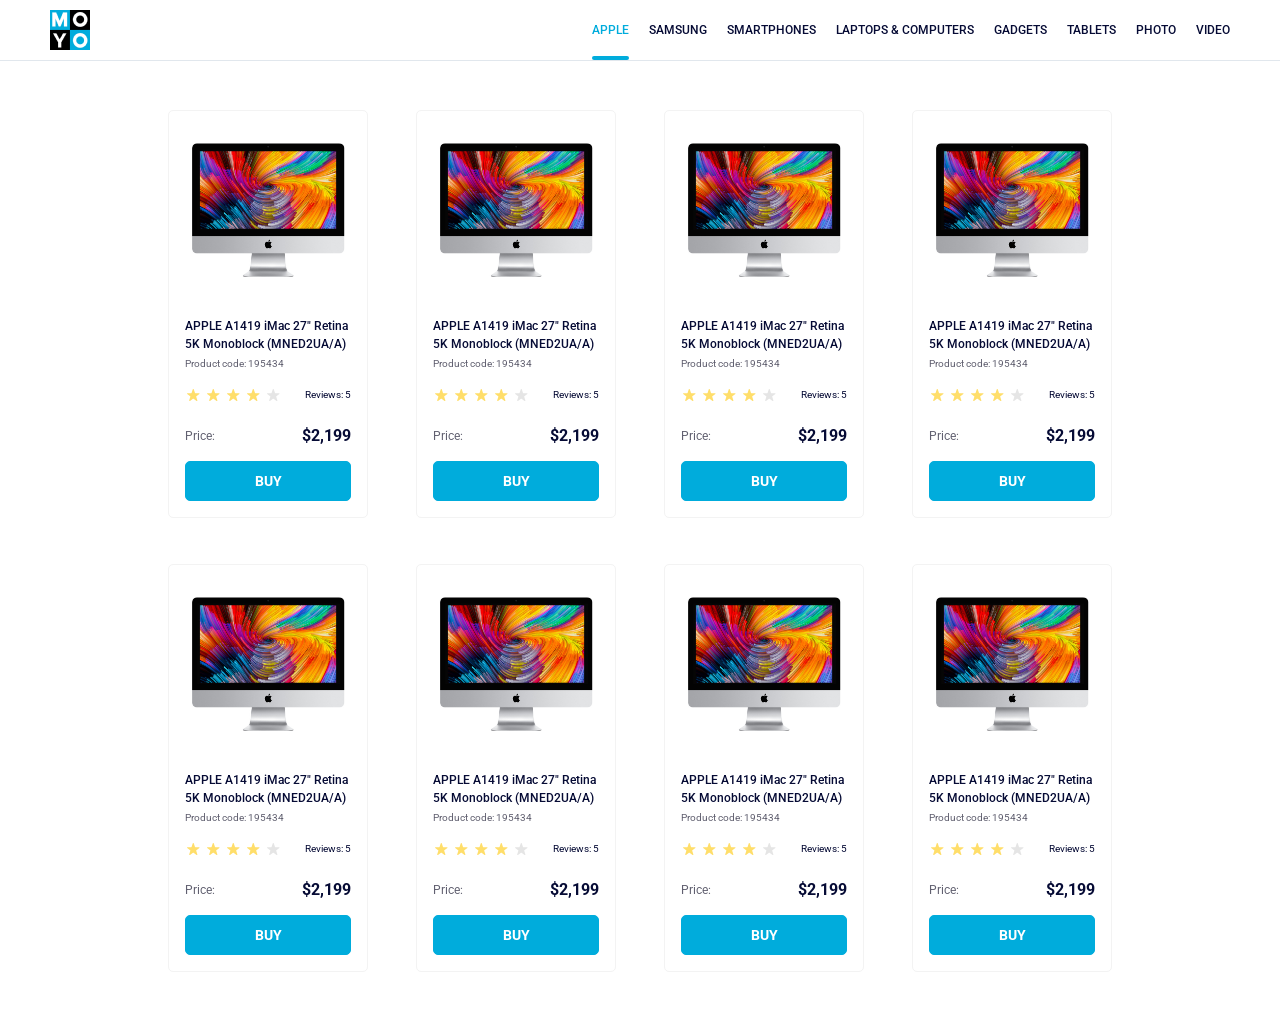
<file: index.html>
<!doctype html><html lang="en"><head><meta charset="utf-8"><meta name="viewport" content="width=device-width, initial-scale=1.0"><title>Catalog</title><link rel="preconnect" href="https://fonts.gstatic.com"><link href="https://fonts.googleapis.com/css2?family=Roboto:wght@400;500;700&display=swap" rel="stylesheet"><link rel="stylesheet" href="index.dd064498.css"></head><body> <header class="header"> <div class="header__container"> <a href="#" class="header__logo"> <img src="logo.eddae0ff.png" alt="MOYO" class="header__logo-image"> </a> <nav class="nav"> <ul class="nav__list"> <li class="nav__item"> <a href="#" class="is-active nav__link"> Apple </a> </li> <li class="nav__item"> <a href="#" class="nav__link"> Samsung </a> </li> <li class="nav__item"> <a href="#" class="nav__link"> Smartphones </a> </li> <li class="nav__item"> <a href="#" class="nav__link" data-qa="nav-hover"> Laptops & computers </a> </li> <li class="nav__item"> <a href="#" class="nav__link"> Gadgets </a> </li> <li class="nav__item"> <a href="#" class="nav__link"> Tablets </a> </li> <li class="nav__item"> <a href="#" class="nav__link"> Photo </a> </li> <li class="nav__item"> <a href="#" class="nav__link"> Video </a> </li> </ul> </nav> </div> </header> <main class="catalog"> <article class="card" data-qa="card"> <img src="imac.202c52ff.jpeg" alt="Apple A1419 iMac 27" class="card__image"> <h2 class="card__title"> APPLE A1419 iMac 27" Retina 5K Monoblock (MNED2UA/A) </h2> <p class="card__code">Product code: 195434</p> <div class="card__rating"> <div class="stars stars--4"> <span class="stars__star"></span> <span class="stars__star"></span> <span class="stars__star"></span> <span class="stars__star"></span> <span class="stars__star"></span> </div> <span class="card__reviews">Reviews: 5</span> </div> <div class="card__price"> <span class="card__price-label">Price:</span> <span class="card__price-value">$2,199</span> </div> <a href="#" class="card__button" data-qa="card-hover"> Buy </a> </article> <article class="card"> <img src="imac.202c52ff.jpeg" alt="Apple A1419 iMac 27" class="card__image"> <h2 class="card__title"> APPLE A1419 iMac 27" Retina 5K Monoblock (MNED2UA/A) </h2> <p class="card__code">Product code: 195434</p> <div class="card__rating"> <div class="stars stars--4"> <span class="stars__star"></span> <span class="stars__star"></span> <span class="stars__star"></span> <span class="stars__star"></span> <span class="stars__star"></span> </div> <span class="card__reviews">Reviews: 5</span> </div> <div class="card__price"> <span class="card__price-label">Price:</span> <span class="card__price-value">$2,199</span> </div> <a href="#" class="card__button"> Buy </a> </article> <article class="card"> <img src="imac.202c52ff.jpeg" alt="Apple A1419 iMac 27" class="card__image"> <h2 class="card__title"> APPLE A1419 iMac 27" Retina 5K Monoblock (MNED2UA/A) </h2> <p class="card__code">Product code: 195434</p> <div class="card__rating"> <div class="stars stars--4"> <span class="stars__star"></span> <span class="stars__star"></span> <span class="stars__star"></span> <span class="stars__star"></span> <span class="stars__star"></span> </div> <span class="card__reviews">Reviews: 5</span> </div> <div class="card__price"> <span class="card__price-label">Price:</span> <span class="card__price-value">$2,199</span> </div> <a href="#" class="card__button"> Buy </a> </article> <article class="card"> <img src="imac.202c52ff.jpeg" alt="Apple A1419 iMac 27" class="card__image"> <h2 class="card__title"> APPLE A1419 iMac 27" Retina 5K Monoblock (MNED2UA/A) </h2> <p class="card__code">Product code: 195434</p> <div class="card__rating"> <div class="stars stars--4"> <span class="stars__star"></span> <span class="stars__star"></span> <span class="stars__star"></span> <span class="stars__star"></span> <span class="stars__star"></span> </div> <span class="card__reviews">Reviews: 5</span> </div> <div class="card__price"> <span class="card__price-label">Price:</span> <span class="card__price-value">$2,199</span> </div> <a href="#" class="card__button"> Buy </a> </article> <article class="card"> <img src="imac.202c52ff.jpeg" alt="Apple A1419 iMac 27" class="card__image"> <h2 class="card__title"> APPLE A1419 iMac 27" Retina 5K Monoblock (MNED2UA/A) </h2> <p class="card__code">Product code: 195434</p> <div class="card__rating"> <div class="stars stars--4"> <span class="stars__star"></span> <span class="stars__star"></span> <span class="stars__star"></span> <span class="stars__star"></span> <span class="stars__star"></span> </div> <span class="card__reviews">Reviews: 5</span> </div> <div class="card__price"> <span class="card__price-label">Price:</span> <span class="card__price-value">$2,199</span> </div> <a href="#" class="card__button"> Buy </a> </article> <article class="card"> <img src="imac.202c52ff.jpeg" alt="Apple A1419 iMac 27" class="card__image"> <h2 class="card__title"> APPLE A1419 iMac 27" Retina 5K Monoblock (MNED2UA/A) </h2> <p class="card__code">Product code: 195434</p> <div class="card__rating"> <div class="stars stars--4"> <span class="stars__star"></span> <span class="stars__star"></span> <span class="stars__star"></span> <span class="stars__star"></span> <span class="stars__star"></span> </div> <span class="card__reviews">Reviews: 5</span> </div> <div class="card__price"> <span class="card__price-label">Price:</span> <span class="card__price-value">$2,199</span> </div> <a href="#" class="card__button"> Buy </a> </article> <article class="card"> <img src="imac.202c52ff.jpeg" alt="Apple A1419 iMac 27" class="card__image"> <h2 class="card__title"> APPLE A1419 iMac 27" Retina 5K Monoblock (MNED2UA/A) </h2> <p class="card__code">Product code: 195434</p> <div class="card__rating"> <div class="stars stars--4"> <span class="stars__star"></span> <span class="stars__star"></span> <span class="stars__star"></span> <span class="stars__star"></span> <span class="stars__star"></span> </div> <span class="card__reviews">Reviews: 5</span> </div> <div class="card__price"> <span class="card__price-label">Price:</span> <span class="card__price-value">$2,199</span> </div> <a href="#" class="card__button"> Buy </a> </article> <article class="card"> <img src="imac.202c52ff.jpeg" alt="Apple A1419 iMac 27" class="card__image"> <h2 class="card__title"> APPLE A1419 iMac 27" Retina 5K Monoblock (MNED2UA/A) </h2> <p class="card__code">Product code: 195434</p> <div class="card__rating"> <div class="stars stars--4"> <span class="stars__star"></span> <span class="stars__star"></span> <span class="stars__star"></span> <span class="stars__star"></span> <span class="stars__star"></span> </div> <span class="card__reviews">Reviews: 5</span> </div> <div class="card__price"> <span class="card__price-label">Price:</span> <span class="card__price-value">$2,199</span> </div> <a href="#" class="card__button"> Buy </a> </article> </main> </body></html>
</file>
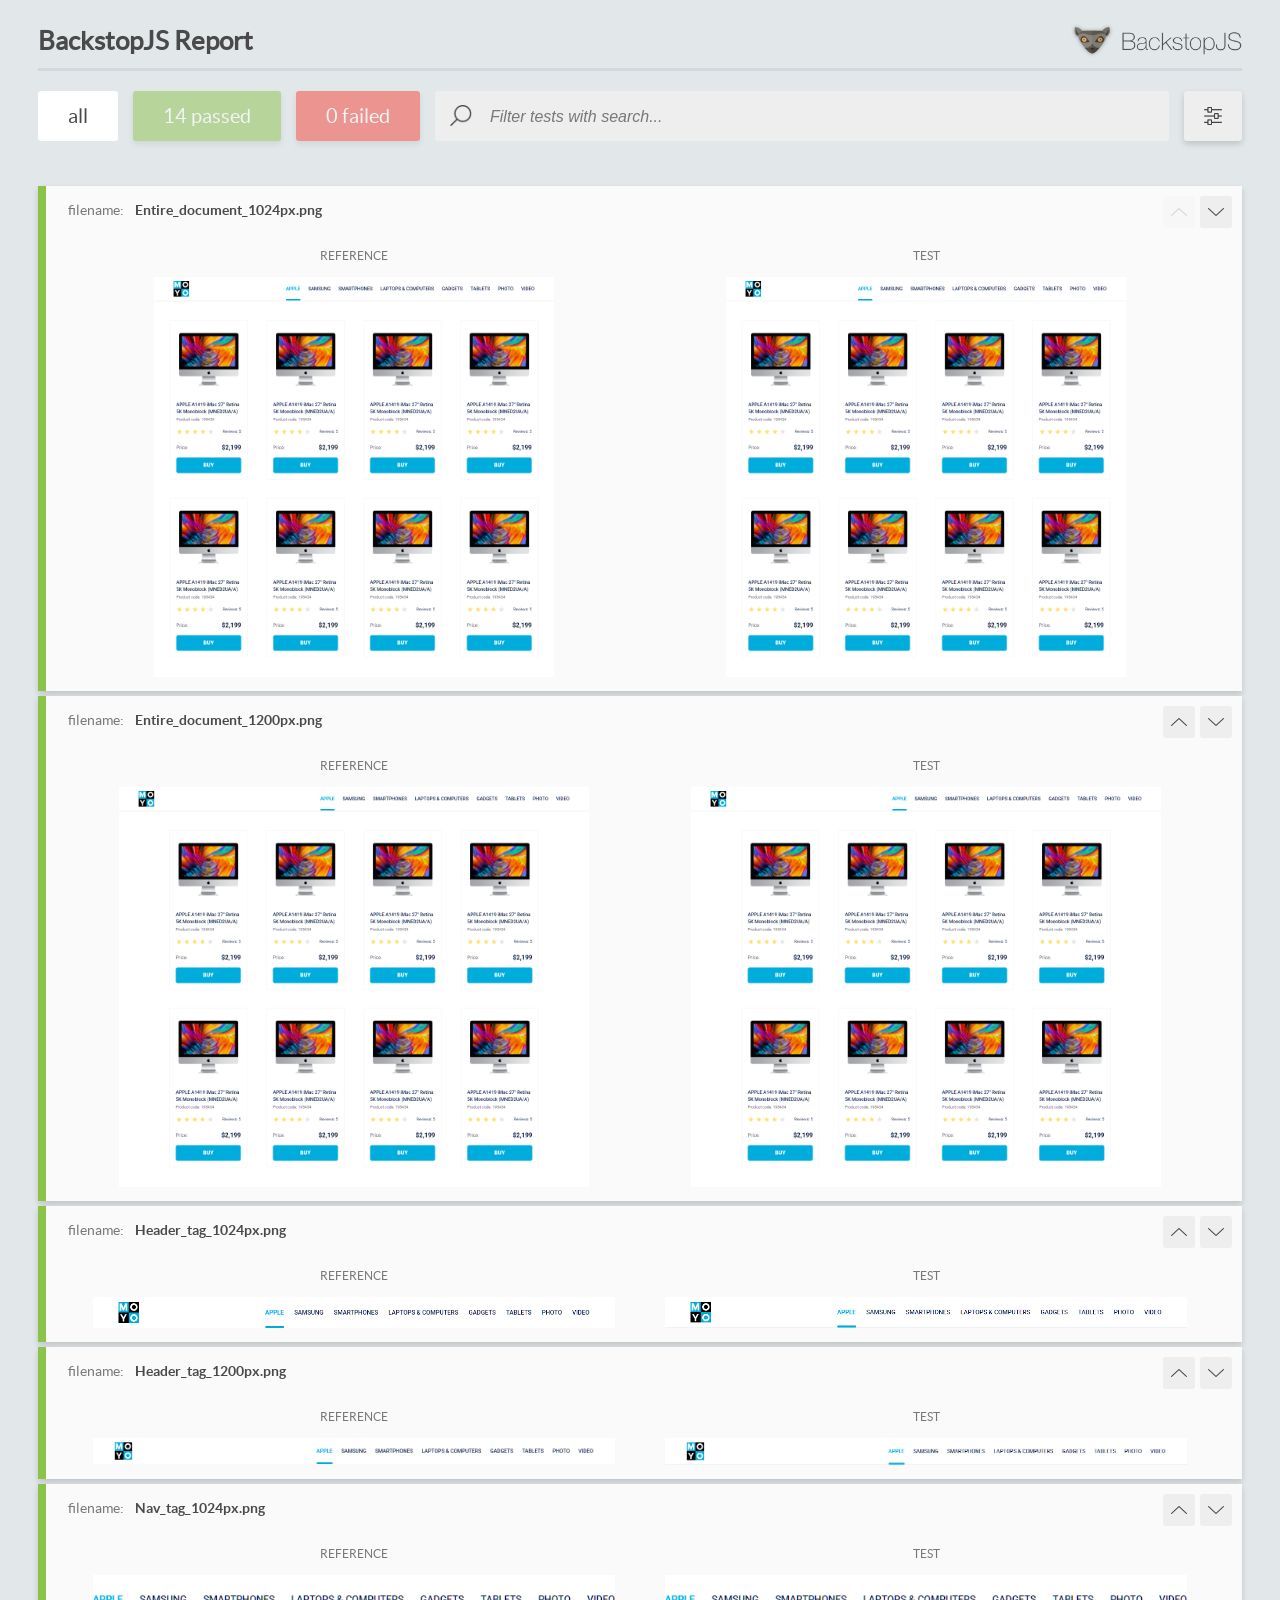
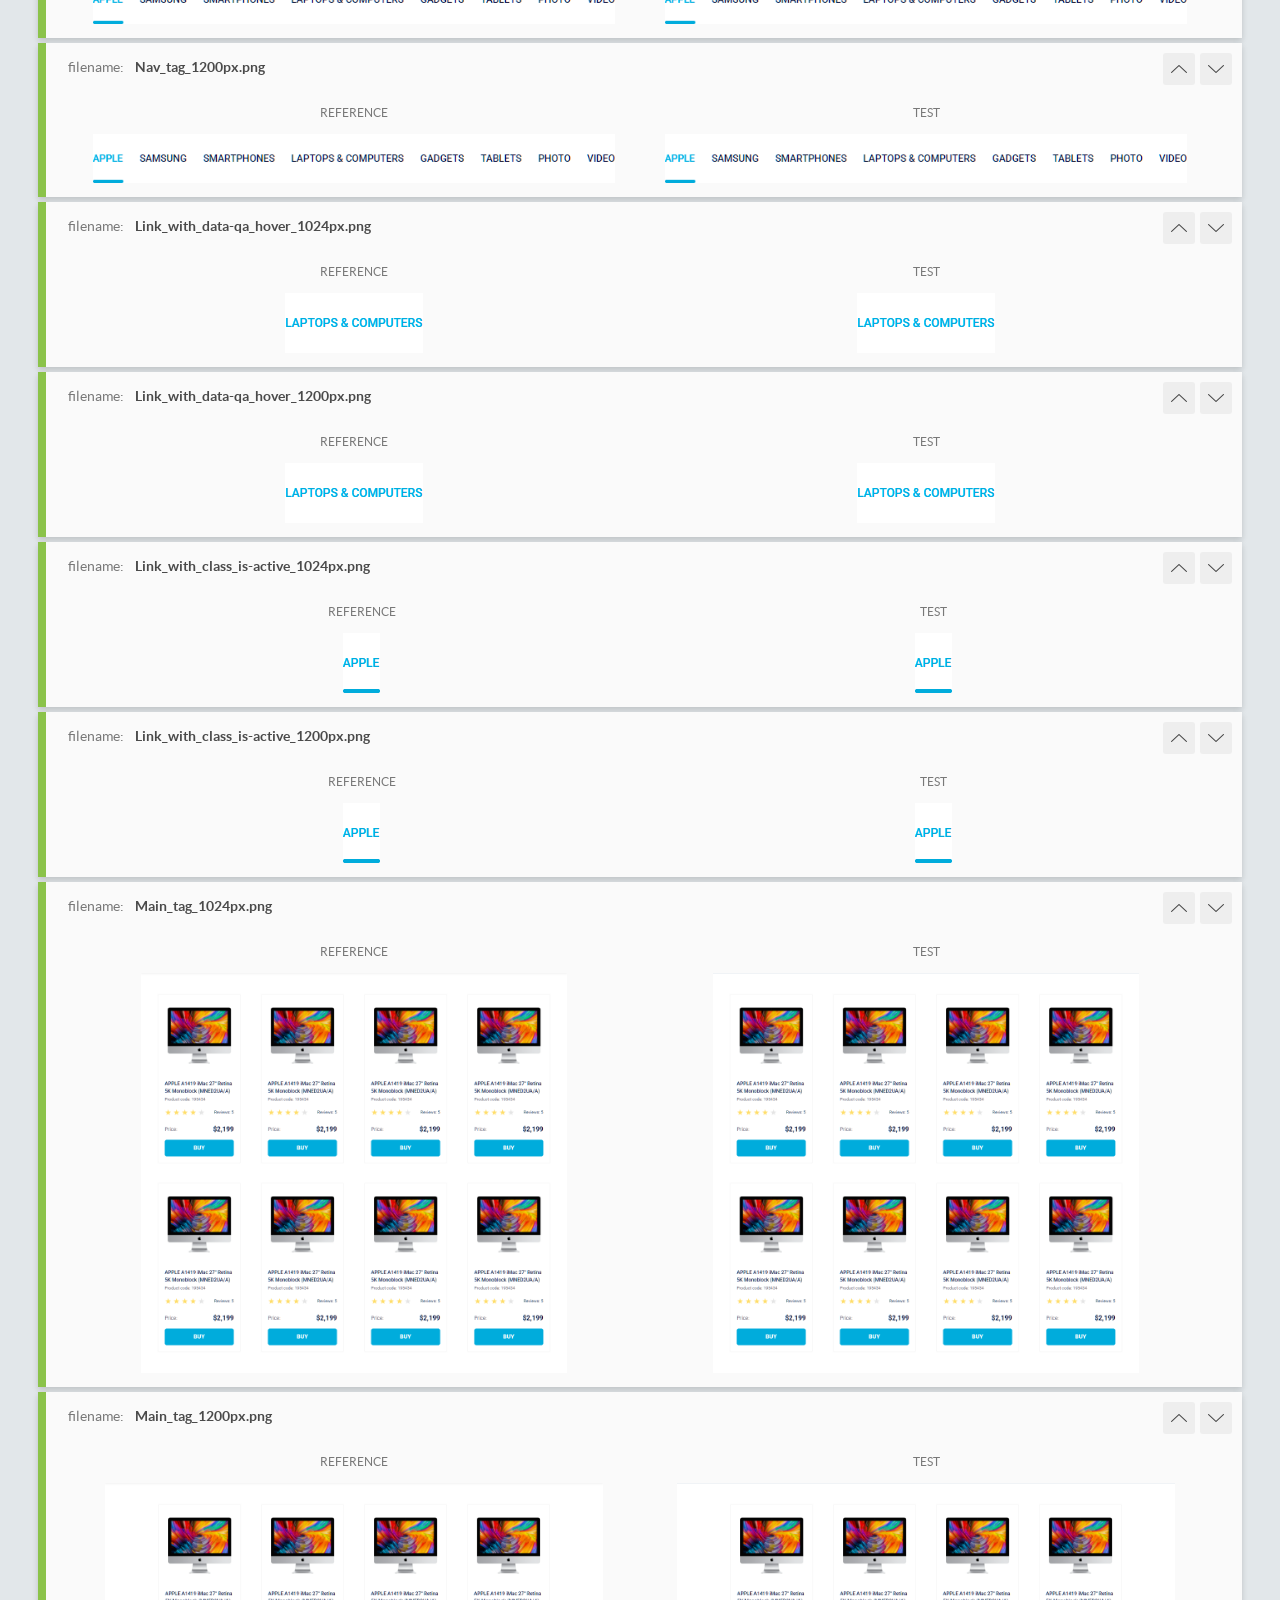
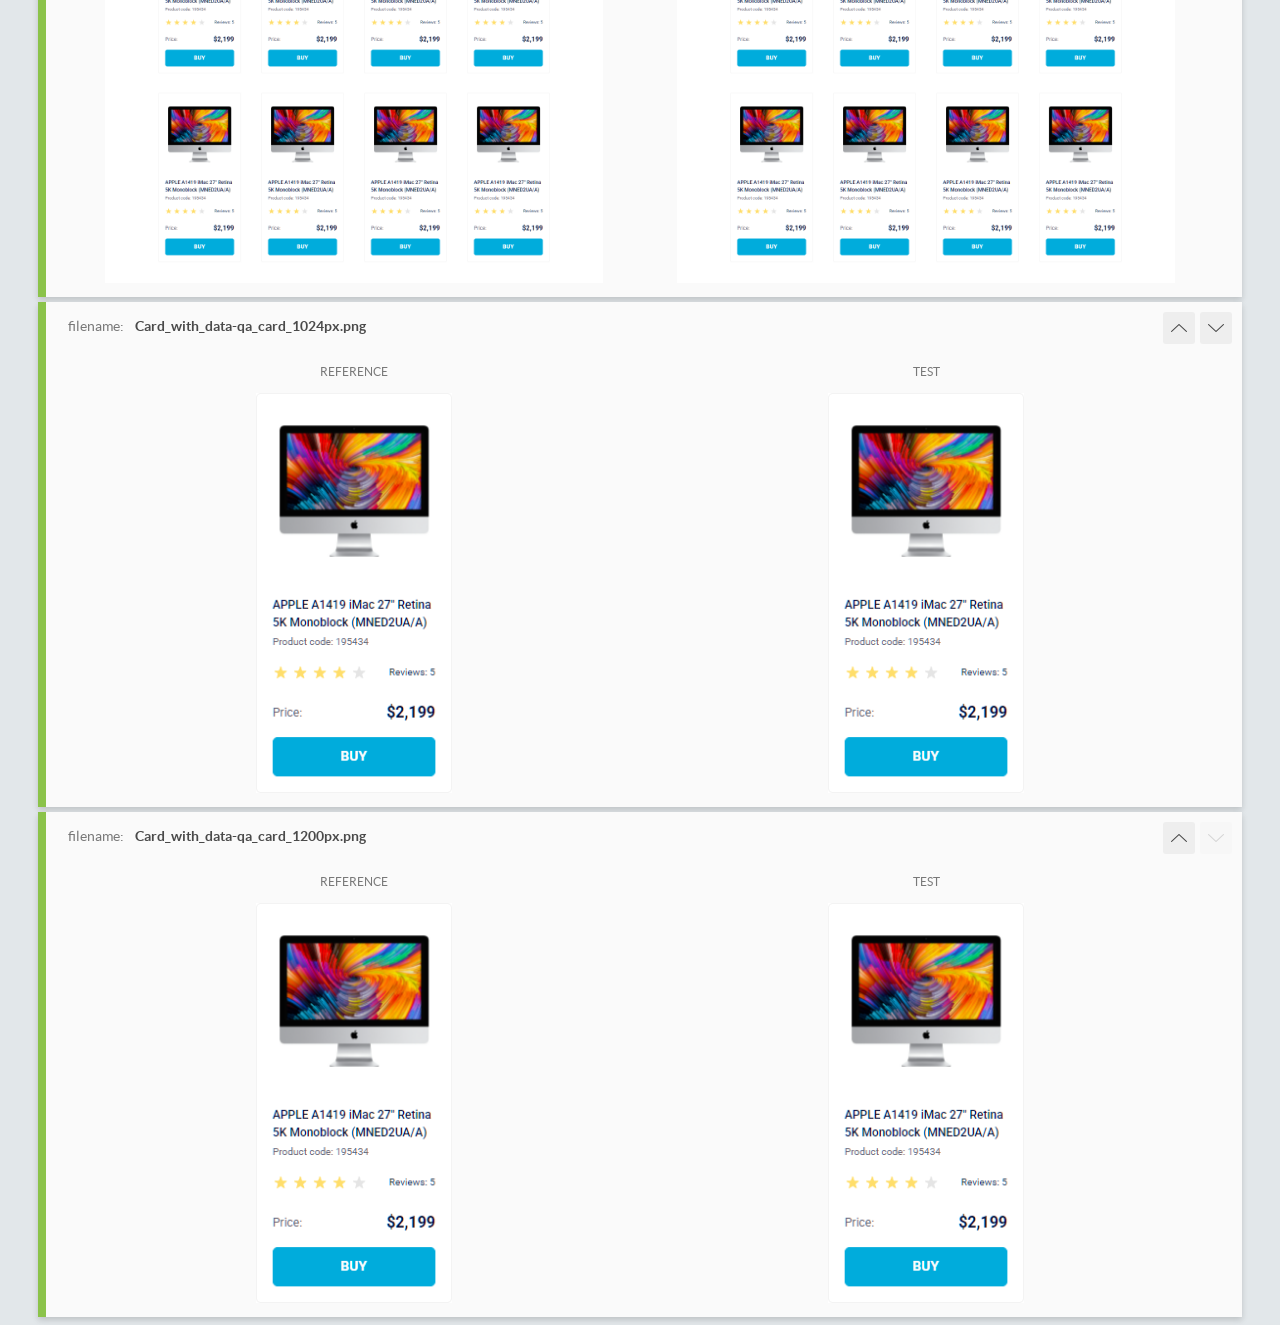
<file: report/html_report/index.html>
<!DOCTYPE html>
<html>
  <head>
    <meta charset="utf-8">
    <!-- Disable Cache -->
    <meta http-equiv="Cache-Control" content="no-cache, no-store, must-revalidate">
    <meta http-equiv="Pragma" content="no-cache">
    <meta http-equiv="Expires" content="0">

    <title>BackstopJS Report</title>

    <style>
      @font-face {
          font-family: 'latoregular';
          src: url('./assets/fonts/lato-regular-webfont.woff2') format('woff2'),
              url('./assets/fonts/lato-regular-webfont.woff') format('woff');
          font-weight: 400;
          font-style: normal;
      }
      @font-face {
          font-family: 'latobold';
          src: url('./assets/fonts/lato-bold-webfont.woff2') format('woff2'),
              url('./assets/fonts/lato-bold-webfont.woff') format('woff');
          font-weight: 700;
          font-style: normal;
      }

      .ReactModal__Body--open {
          overflow: hidden;
      }
      .ReactModal__Body--open .header {
        display: none;
      }

    </style>
  </head>
  <body style="background-color: #E2E7EA">
    <div id="root">

    </div>
    <script>
      function report (report) { // eslint-disable-line no-unused-vars
        window.tests = report;
      }
    </script>
    <script src="config.js"></script>
    <script src="index_bundle.js"></script>
  </body>
</html>
</file>
<file: index.dd064498.css>
*{box-sizing:border-box}body{color:#060b35;margin:0;font-family:Roboto,Arial,sans-serif}.header{border-bottom:1px solid #e1e7ed}.header__container{justify-content:space-between;align-items:center;height:60px;padding:0 50px;display:flex}.header__logo{display:flex}.header__logo-image{width:40px;height:40px;display:block}.nav__list{gap:20px;margin:0;padding:0;list-style:none;display:flex}.nav__link{color:#060b35;text-transform:uppercase;align-items:center;height:60px;font-size:12px;font-weight:500;line-height:60px;text-decoration:none;transition:color .3s;display:flex;position:relative}.nav__link:hover,.is-active{color:#00acdc}.is-active:after{content:"";background-color:#00acdc;border-radius:8px;width:100%;height:4px;position:absolute;bottom:0;left:0}.catalog{grid-template-columns:repeat(1,200px);justify-content:center;gap:46px 48px;margin-top:-1px;padding:50px 40px;display:grid}@media (width>=488px){.catalog{grid-template-columns:repeat(2,200px)}}@media (width>=768px){.catalog{grid-template-columns:repeat(3,200px)}}@media (width>=1024px){.catalog{grid-template-columns:repeat(4,200px)}}.card{background-color:#fff;border:1px solid #f3f3f3;border-radius:5px;width:200px;padding:32px 16px 16px;transition:transform .3s;position:relative}.card__title{color:#060b35;min-height:36px;margin:40px 0 4px;font-size:12px;font-weight:500;line-height:18px;transition:color .3s}.card:hover{z-index:1;transform:scale(1.2)}.card:hover .card__title{color:#34568b}.card__image{object-fit:contain;width:160px;height:134px;margin:0 auto;display:block}.card__code{color:#616070;margin:0 0 16px;font-size:10px;line-height:14px}.card__price{justify-content:space-between;align-items:center;margin-bottom:16px;display:flex}.card__price-label{color:#616070;font-size:12px;line-height:18px}.card__price-value{color:#060b35;font-size:16px;font-weight:700;line-height:18px}.card__rating{justify-content:space-between;align-items:center;margin-bottom:24px;display:flex}.card__reviews{color:#060b35;font-size:10px;line-height:14px}.card__button{color:#fff;text-align:center;text-transform:uppercase;background-color:#00acdc;border:1px solid #00acdc;border-radius:5px;height:40px;font-size:14px;font-weight:700;line-height:38px;text-decoration:none;transition:background-color .3s,color .3s;display:block}.card__button:hover{color:#00acdc;background-color:#fff}.stars{display:flex}.stars__star{background-image:url(star.822d561e.svg);background-position:50%;background-repeat:no-repeat;width:16px;height:16px;margin-right:4px}.stars__star:last-child{margin-right:0}.stars--4 .stars__star:nth-child(-n+4){background-image:url(star-active.edda4c43.svg)}
/*# sourceMappingURL=index.dd064498.css.map */
</file>
